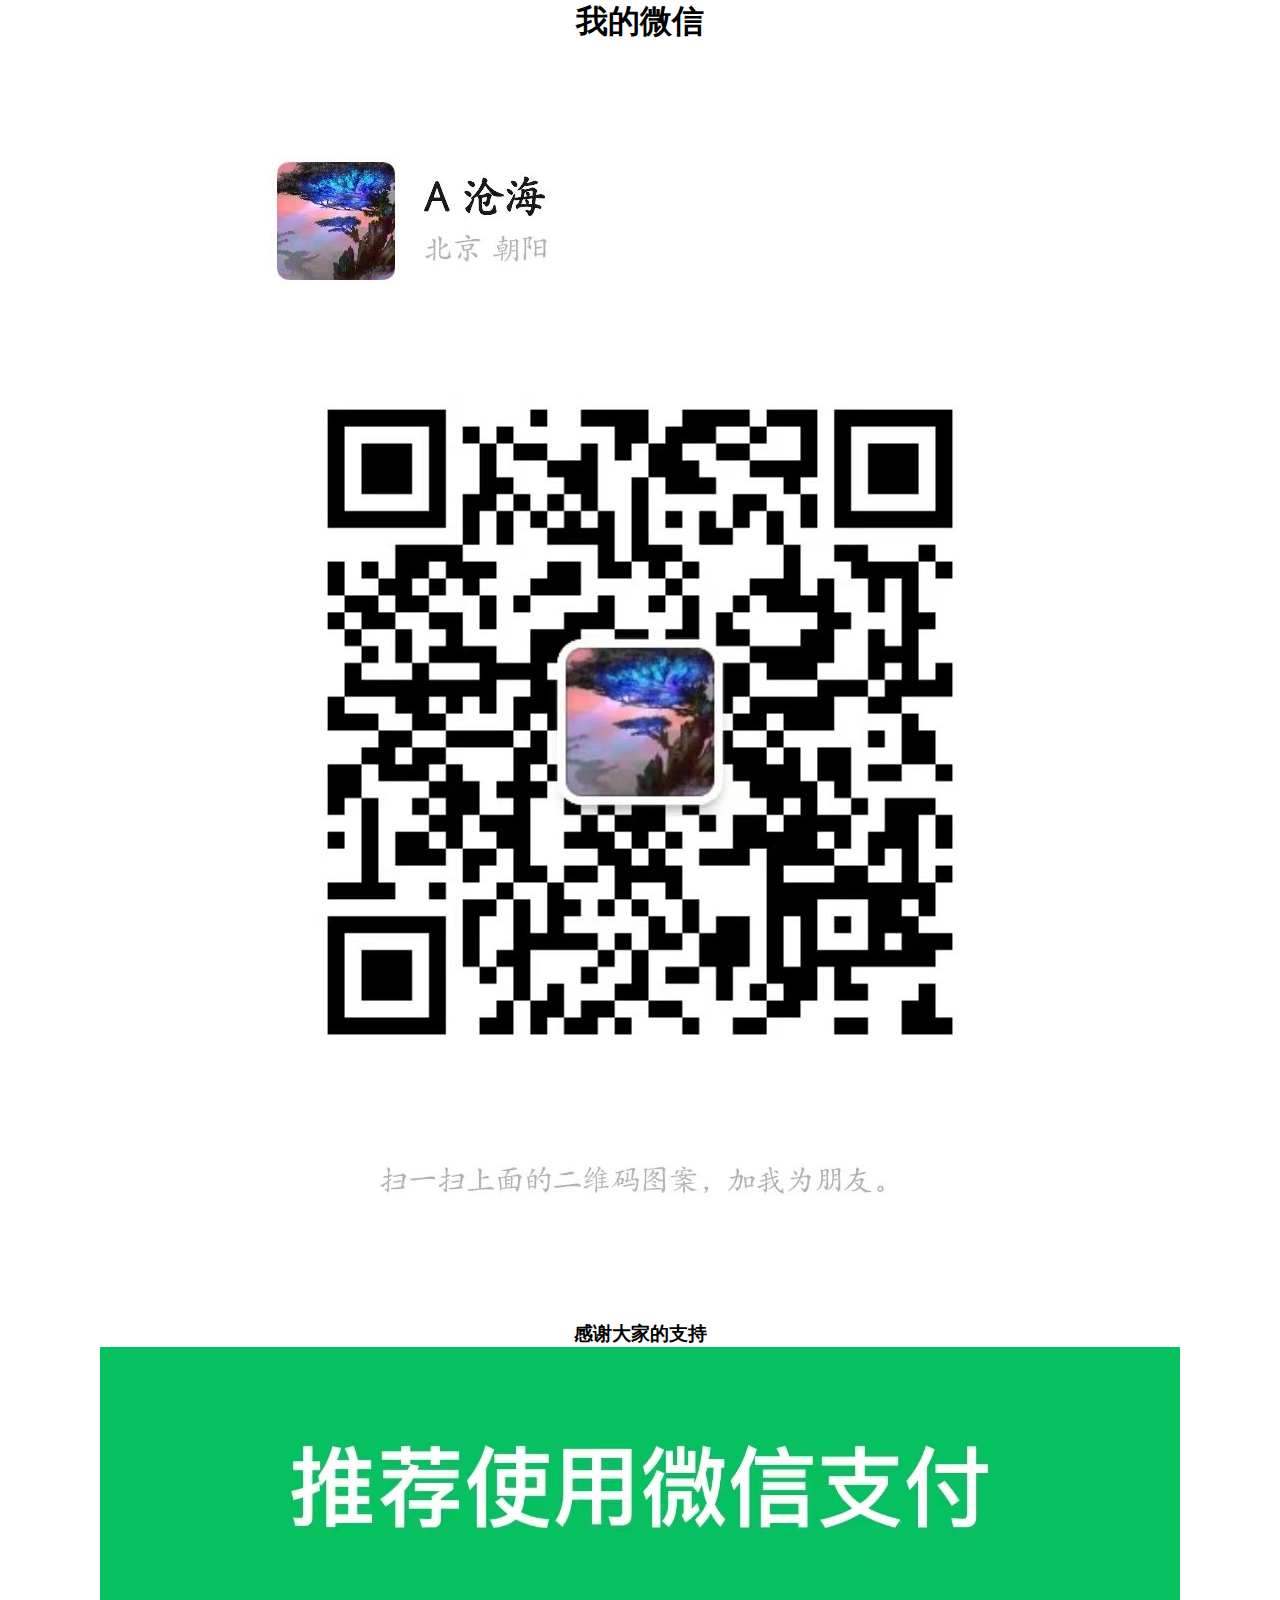
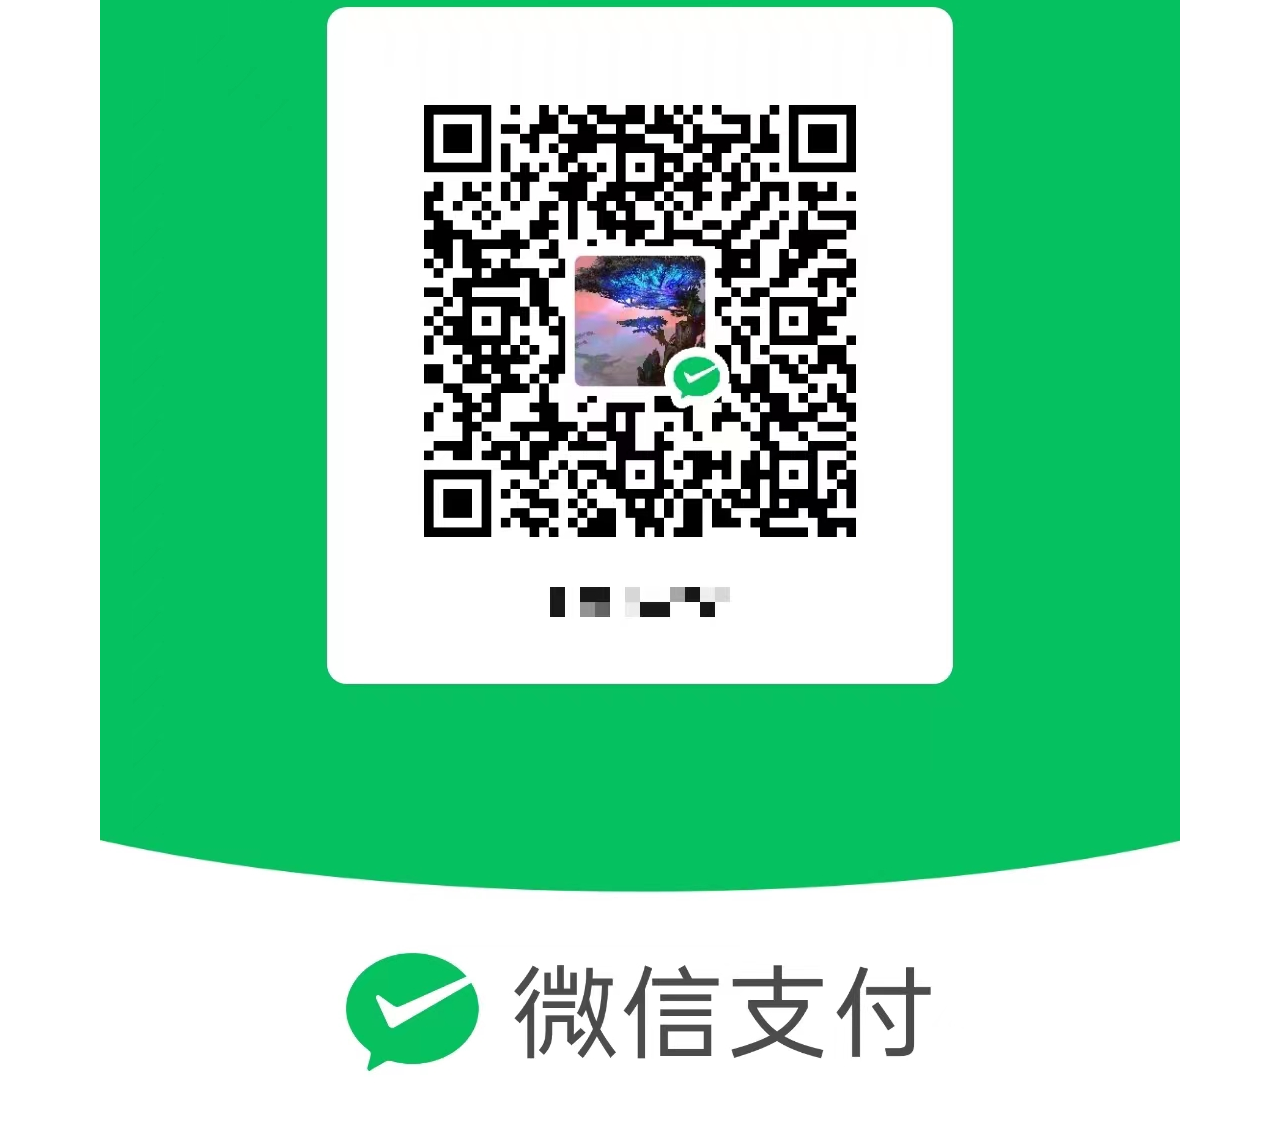
<file: index.html>
<!DOCTYPE html>
<html lang="en">

<head>
    <meta charset="UTF-8">
    <meta name="viewport" content="width=device-width, initial-scale=1.0">
    <title>微信</title>
    <style>
        * {
            margin: 0;
            padding: 0;
            box-sizing: border-box;
        }

        body {
            display: flex;
            flex-direction: column;
            justify-content: center;
            align-items: center;
        }
        
        h1,
        h3{
            display: flex;
            justify-content: center;
        }

        img {
            width: 100%;
            height: 100%;
        }
    </style>
</head>

<body>

    <div>
        <h1>我的微信</h1>
        <img src="weixin.jpg">
    </div>
    <div>
        <h3>感谢大家的支持</h3>
        <img src="zhifu.jpg">
    </div>
</body>

</html>
</file>
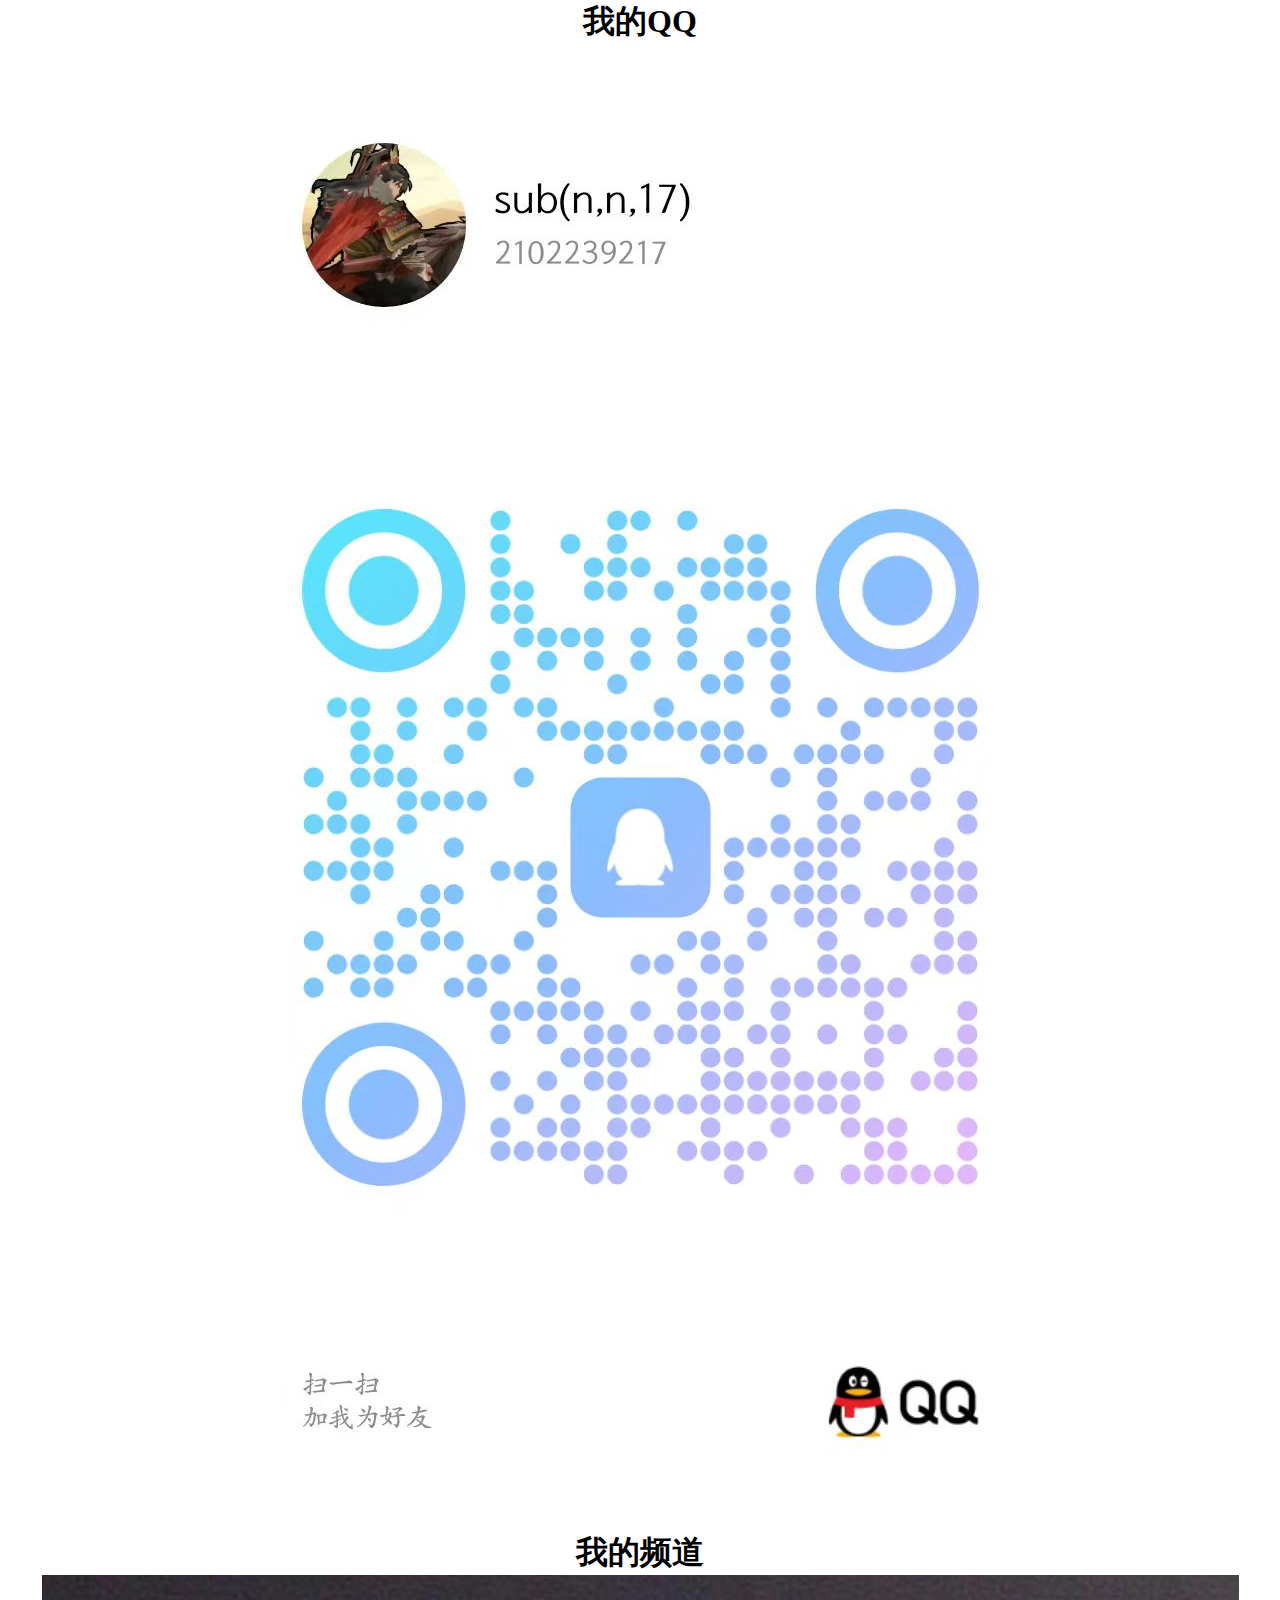
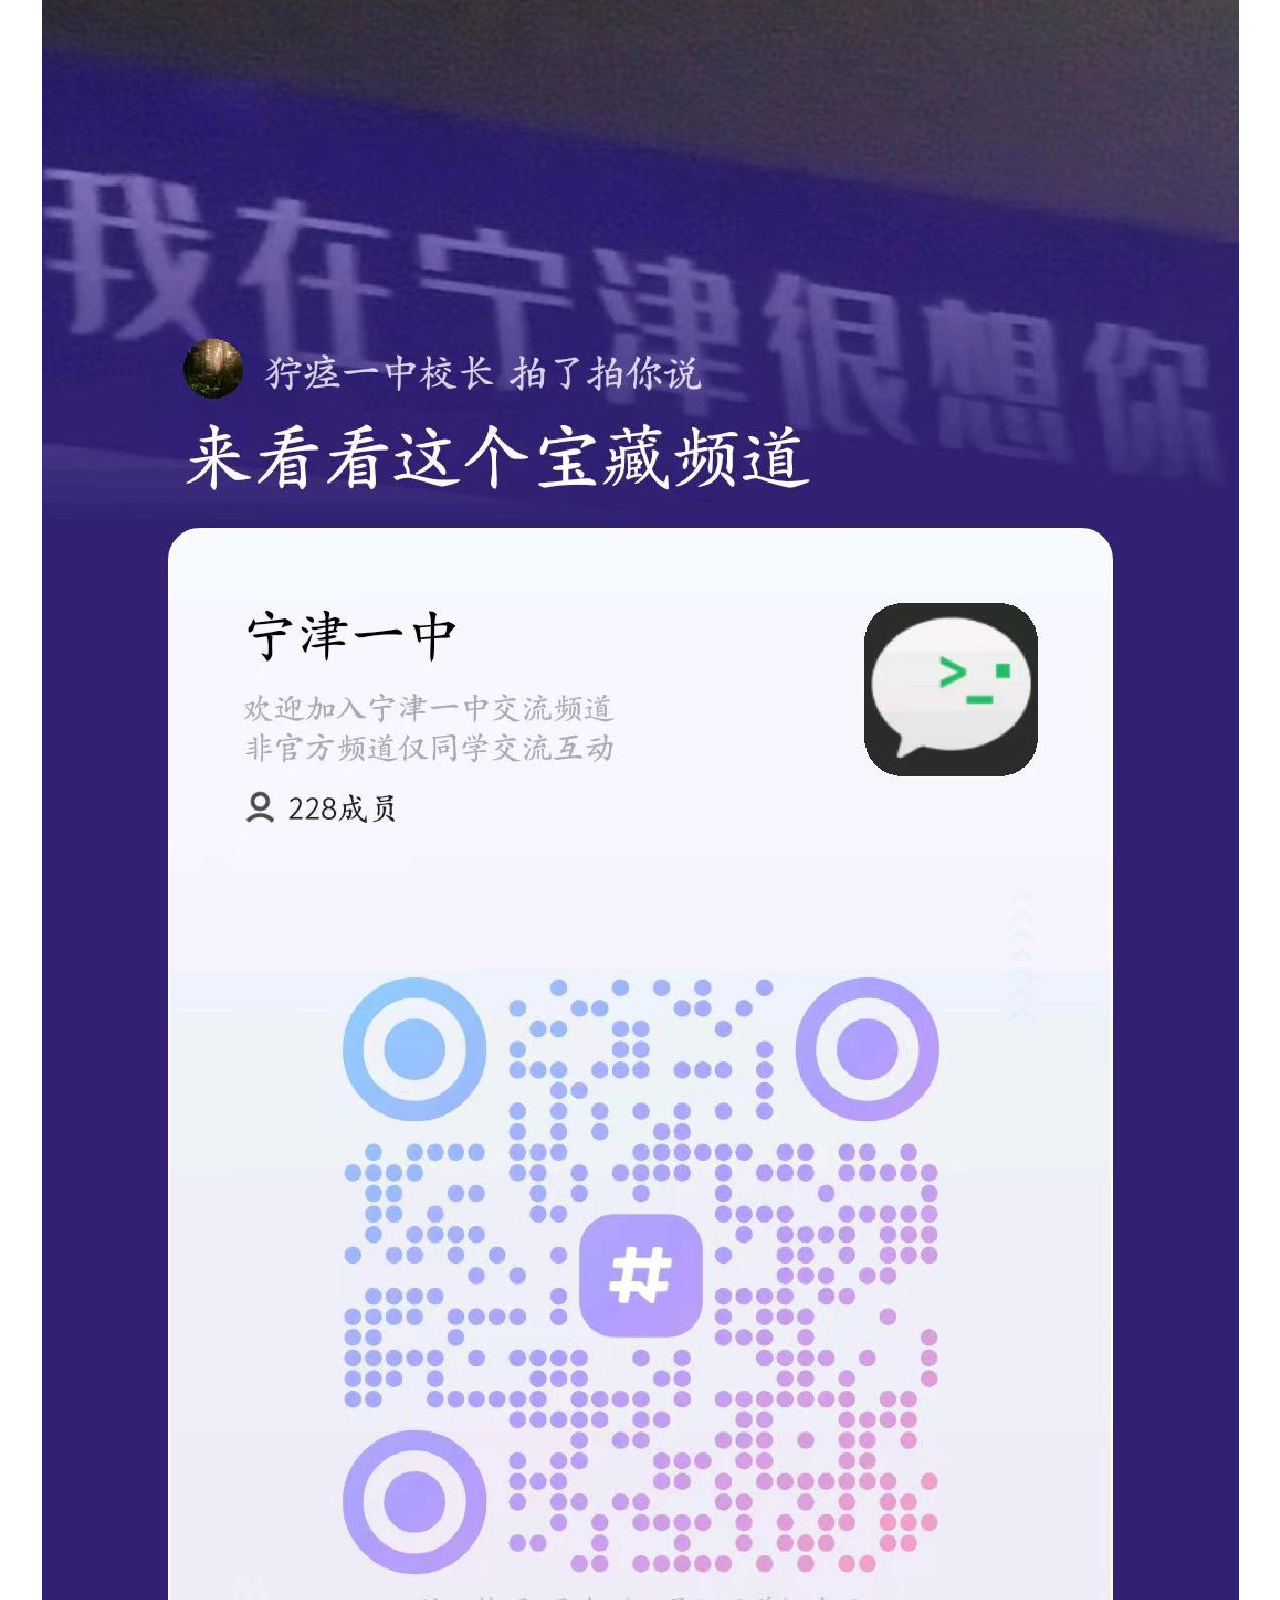
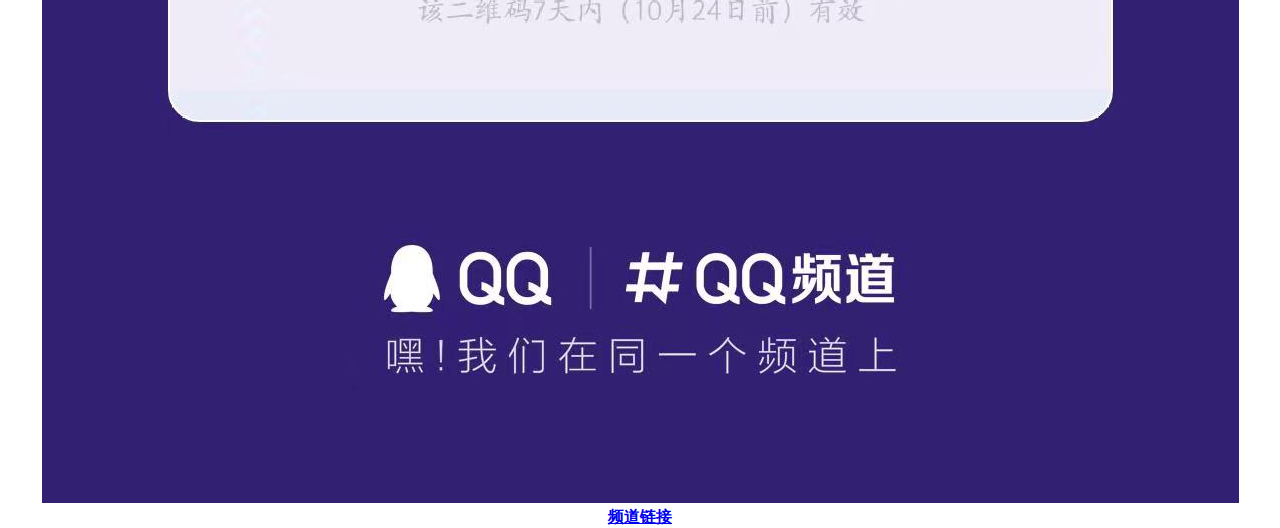
<file: two.html>
<!DOCTYPE html>
<html lang="en">

<head>
    <meta charset="UTF-8">
    <meta name="viewport" content="width=device-width, initial-scale=1.0">
    <title>QQ</title>
    <style>
        * {
            margin: 0;
            padding: 0;
            box-sizing: border-box;
        }

        body {
            display: flex;
            flex-direction: column;
            justify-content: center;
            align-items: center;
        }

        h1,
        b {
            display: flex;
            justify-content: center;
        }

        img {
            width: 100%;
            height: 100%;
        }
    </style>
</head>

<body>

    <div>
        <h1>我的QQ</h1>
        <img src="qq.jpg">
    </div>
    <div>
        <h1>我的频道</h1>
        <img src="pindao.jpg">
        <a href="https://pd.qq.com/s/gypxfhs79" ><b>频道链接</b></a>
    </div>
</body>

</html>
</file>
